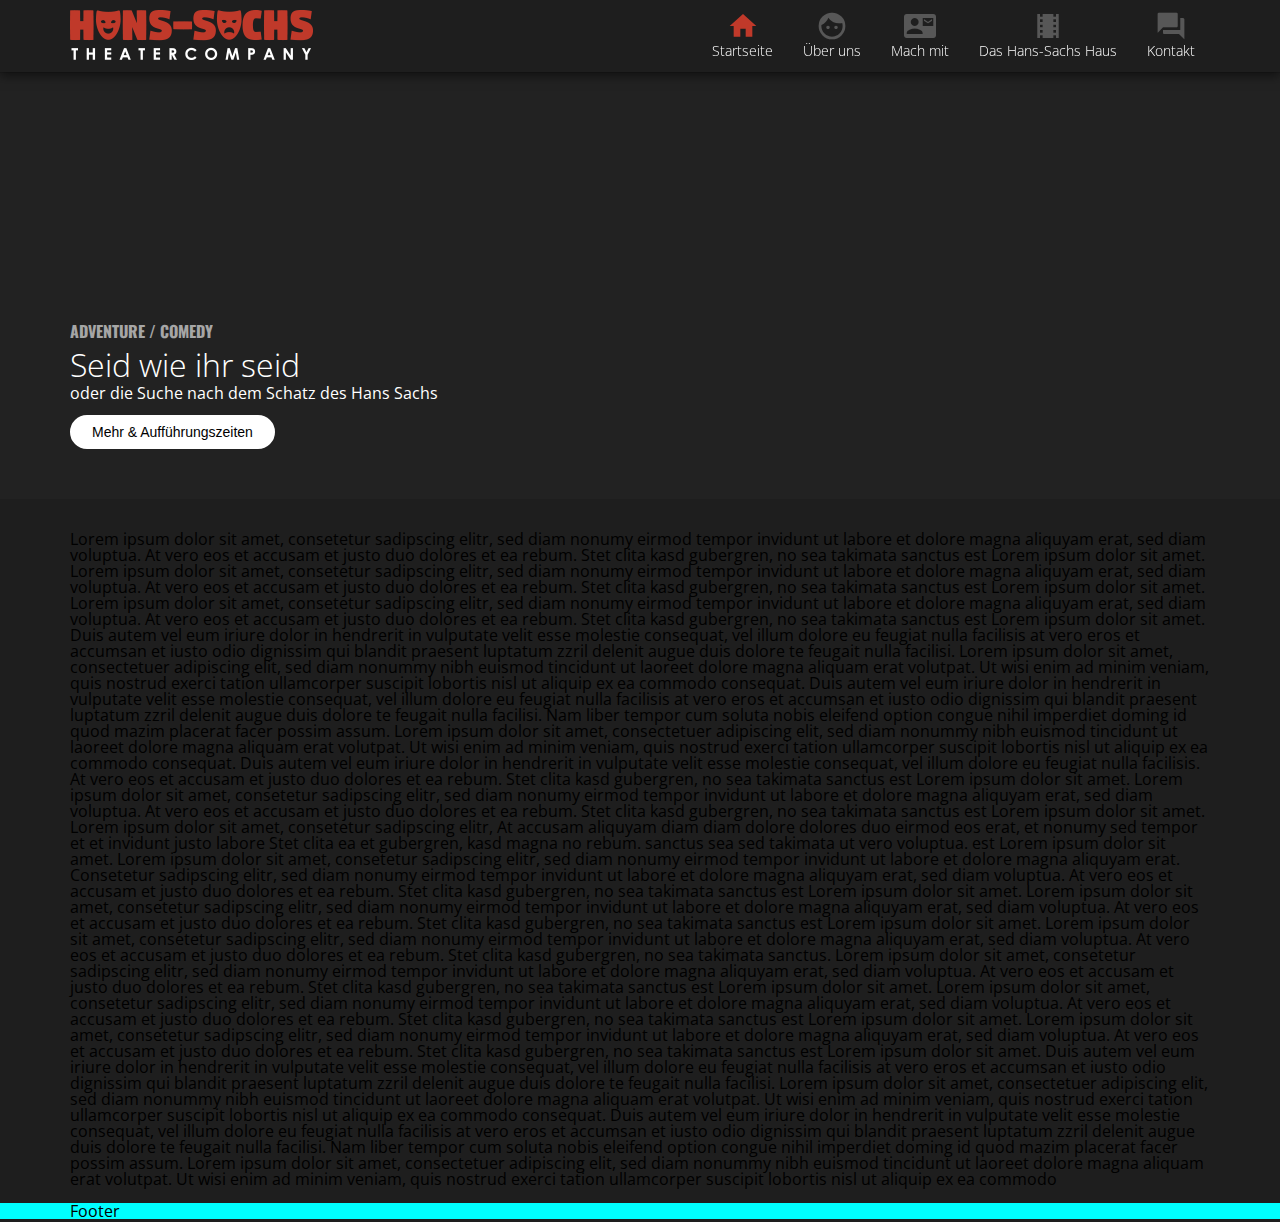
<file: _CODE/index.htm>
<!DOCTYPE html>
  <html>
    <head>
      <!-- Meta Tags -->
      <meta charset="utf-8" />
      <title>Die Hans-Sachs Theatercompany</title>
      <meta name="viewport" content="width=device-width, initial-scale=1.0, maximum-scale=1.0, user-scalable=no">
      
      <!-- Styles -->
      <link rel="stylesheet" href="assets/css/reset.css" />
      <link href="https://fonts.googleapis.com/icon?family=Material+Icons" rel="stylesheet">
      <link rel="stylesheet" href="assets/css/grid.css" />
      <link rel="stylesheet" href="assets/css/style.css" />
      <link rel="stylesheet" href="assets/css/mobile.css" />
      
      <!-- Scripts -->
      <script src="https://ajax.googleapis.com/ajax/libs/jquery/3.2.1/jquery.min.js"></script>
      <script src="assets/js/headerFix.js"></script>
    </head>
    <body>
      <div class="header-fix"></div>
      <header>
        <div class="wrapper">
          <div class="logo">
            <img src="assets/img/logo.png" alt="Hans-Sachs Theatercompany Logo" />
          </div>
          <nav is-mobile="false">
            <a href="">
              <div class="item active">
                <div class="icon"><i class="material-icons">home</i></div>
                <div class="text">Startseite</div>
              </div>
            </a>
            <a href="">
              <div class="item">
                <div class="icon"><i class="material-icons">face</i></div>
                <div class="text">Über uns</div>
              </div>
            </a>
            <a href="">
              <div class="item">
                <div class="icon"><i class="material-icons">contact_mail</i></div>
                <div class="text">Mach mit</div>
              </div>
            </a>
            <a href="">
              <div class="item">
                <div class="icon"><i class="material-icons">theaters</i></div>
                <div class="text">Das Hans-Sachs Haus</div>
              </div>
            </a>
            <a href="">
              <div class="item">
                <div class="icon"><i class="material-icons">forum</i></div>
                <div class="text">Kontakt</div>
              </div>
            </a>
          </nav>
          <nav is-mobile="true">
            <div class="item active" id="openMobileMenu">
              <div class="icon"><i class="material-icons">menu</i></div>
              <div class="text">Menü</div>
            </div>
          </nav>
        </div>
      </header>
      <div class="mobile-offcanvas">
        <nav>
          <div class="item" id="closeMobileMenu">
            <div class="icon"><i class="material-icons">close</i></div>
            <div class="text">Schließen</div>
          </div>
          
          <hr />
          
          <a href="">
            <div class="item active">
              <div class="icon"><i class="material-icons">home</i></div>
              <div class="text">Startseite</div>
            </div>
          </a>
          <a href="">
            <div class="item">
              <div class="icon"><i class="material-icons">face</i></div>
              <div class="text">Über uns</div>
            </div>
          </a>
          <a href="">
            <div class="item">
              <div class="icon"><i class="material-icons">contact_mail</i></div>
              <div class="text">Mach mit</div>
            </div>
          </a>
          <a href="">
            <div class="item">
              <div class="icon"><i class="material-icons">theaters</i></div>
              <div class="text">Das Hans-Sachs Haus</div>
            </div>
          </a>
          <a href="">
            <div class="item">
              <div class="icon"><i class="material-icons">forum</i></div>
              <div class="text">Kontakt</div>
            </div>
          </a>
        </nav>
      </div>
      
      <section data-section="jumbotron" style="background-image: url('https://daks2k3a4ib2z.cloudfront.net/58337d1d96c13a1f491f65be/58339103fe84063b78f06377_Panida_from-balcony-AllerGale-1920x1080px-v3.jpg');">
        <div class="wrapper">
          <div class="content">
            <h6>Adventure / Comedy</h6>
            <h1>Seid wie ihr seid</h1>
            <p>oder die Suche nach dem Schatz des Hans Sachs</p>
            <button>Mehr &amp; Aufführungszeiten</button>
          </div>
        </div>
      </section>
      
      <div class="wrapper">
      <br /><br />
        Lorem ipsum dolor sit amet, consetetur sadipscing elitr, sed diam nonumy eirmod tempor invidunt ut labore et dolore magna aliquyam erat, sed diam voluptua. At vero eos et accusam et justo duo dolores et ea rebum. Stet clita kasd gubergren, no sea takimata sanctus est Lorem ipsum dolor sit amet. Lorem ipsum dolor sit amet, consetetur sadipscing elitr, sed diam nonumy eirmod tempor invidunt ut labore et dolore magna aliquyam erat, sed diam voluptua. At vero eos et accusam et justo duo dolores et ea rebum. Stet clita kasd gubergren, no sea takimata sanctus est Lorem ipsum dolor sit amet. Lorem ipsum dolor sit amet, consetetur sadipscing elitr, sed diam nonumy eirmod tempor invidunt ut labore et dolore magna aliquyam erat, sed diam voluptua. At vero eos et accusam et justo duo dolores et ea rebum. Stet clita kasd gubergren, no sea takimata sanctus est Lorem ipsum dolor sit amet.   

Duis autem vel eum iriure dolor in hendrerit in vulputate velit esse molestie consequat, vel illum dolore eu feugiat nulla facilisis at vero eros et accumsan et iusto odio dignissim qui blandit praesent luptatum zzril delenit augue duis dolore te feugait nulla facilisi. Lorem ipsum dolor sit amet, consectetuer adipiscing elit, sed diam nonummy nibh euismod tincidunt ut laoreet dolore magna aliquam erat volutpat.   

Ut wisi enim ad minim veniam, quis nostrud exerci tation ullamcorper suscipit lobortis nisl ut aliquip ex ea commodo consequat. Duis autem vel eum iriure dolor in hendrerit in vulputate velit esse molestie consequat, vel illum dolore eu feugiat nulla facilisis at vero eros et accumsan et iusto odio dignissim qui blandit praesent luptatum zzril delenit augue duis dolore te feugait nulla facilisi.   

Nam liber tempor cum soluta nobis eleifend option congue nihil imperdiet doming id quod mazim placerat facer possim assum. Lorem ipsum dolor sit amet, consectetuer adipiscing elit, sed diam nonummy nibh euismod tincidunt ut laoreet dolore magna aliquam erat volutpat. Ut wisi enim ad minim veniam, quis nostrud exerci tation ullamcorper suscipit lobortis nisl ut aliquip ex ea commodo consequat.   

Duis autem vel eum iriure dolor in hendrerit in vulputate velit esse molestie consequat, vel illum dolore eu feugiat nulla facilisis.   

At vero eos et accusam et justo duo dolores et ea rebum. Stet clita kasd gubergren, no sea takimata sanctus est Lorem ipsum dolor sit amet. Lorem ipsum dolor sit amet, consetetur sadipscing elitr, sed diam nonumy eirmod tempor invidunt ut labore et dolore magna aliquyam erat, sed diam voluptua. At vero eos et accusam et justo duo dolores et ea rebum. Stet clita kasd gubergren, no sea takimata sanctus est Lorem ipsum dolor sit amet. Lorem ipsum dolor sit amet, consetetur sadipscing elitr, At accusam aliquyam diam diam dolore dolores duo eirmod eos erat, et nonumy sed tempor et et invidunt justo labore Stet clita ea et gubergren, kasd magna no rebum. sanctus sea sed takimata ut vero voluptua. est Lorem ipsum dolor sit amet. Lorem ipsum dolor sit amet, consetetur sadipscing elitr, sed diam nonumy eirmod tempor invidunt ut labore et dolore magna aliquyam erat.   

Consetetur sadipscing elitr, sed diam nonumy eirmod tempor invidunt ut labore et dolore magna aliquyam erat, sed diam voluptua. At vero eos et accusam et justo duo dolores et ea rebum. Stet clita kasd gubergren, no sea takimata sanctus est Lorem ipsum dolor sit amet. Lorem ipsum dolor sit amet, consetetur sadipscing elitr, sed diam nonumy eirmod tempor invidunt ut labore et dolore magna aliquyam erat, sed diam voluptua. At vero eos et accusam et justo duo dolores et ea rebum. Stet clita kasd gubergren, no sea takimata sanctus est Lorem ipsum dolor sit amet. Lorem ipsum dolor sit amet, consetetur sadipscing elitr, sed diam nonumy eirmod tempor invidunt ut labore et dolore magna aliquyam erat, sed diam voluptua. At vero eos et accusam et justo duo dolores et ea rebum. Stet clita kasd gubergren, no sea takimata sanctus.   

Lorem ipsum dolor sit amet, consetetur sadipscing elitr, sed diam nonumy eirmod tempor invidunt ut labore et dolore magna aliquyam erat, sed diam voluptua. At vero eos et accusam et justo duo dolores et ea rebum. Stet clita kasd gubergren, no sea takimata sanctus est Lorem ipsum dolor sit amet. Lorem ipsum dolor sit amet, consetetur sadipscing elitr, sed diam nonumy eirmod tempor invidunt ut labore et dolore magna aliquyam erat, sed diam voluptua. At vero eos et accusam et justo duo dolores et ea rebum. Stet clita kasd gubergren, no sea takimata sanctus est Lorem ipsum dolor sit amet. Lorem ipsum dolor sit amet, consetetur sadipscing elitr, sed diam nonumy eirmod tempor invidunt ut labore et dolore magna aliquyam erat, sed diam voluptua. At vero eos et accusam et justo duo dolores et ea rebum. Stet clita kasd gubergren, no sea takimata sanctus est Lorem ipsum dolor sit amet.   

Duis autem vel eum iriure dolor in hendrerit in vulputate velit esse molestie consequat, vel illum dolore eu feugiat nulla facilisis at vero eros et accumsan et iusto odio dignissim qui blandit praesent luptatum zzril delenit augue duis dolore te feugait nulla facilisi. Lorem ipsum dolor sit amet, consectetuer adipiscing elit, sed diam nonummy nibh euismod tincidunt ut laoreet dolore magna aliquam erat volutpat.   

Ut wisi enim ad minim veniam, quis nostrud exerci tation ullamcorper suscipit lobortis nisl ut aliquip ex ea commodo consequat. Duis autem vel eum iriure dolor in hendrerit in vulputate velit esse molestie consequat, vel illum dolore eu feugiat nulla facilisis at vero eros et accumsan et iusto odio dignissim qui blandit praesent luptatum zzril delenit augue duis dolore te feugait nulla facilisi.   

Nam liber tempor cum soluta nobis eleifend option congue nihil imperdiet doming id quod mazim placerat facer possim assum. Lorem ipsum dolor sit amet, consectetuer adipiscing elit, sed diam nonummy nibh euismod tincidunt ut laoreet dolore magna aliquam erat volutpat. Ut wisi enim ad minim veniam, quis nostrud exerci tation ullamcorper suscipit lobortis nisl ut aliquip ex ea commodo
        <br /><br />
      </div>
      
      <footer>
        <div class="wrapper">
          Footer
        </div>
      </footer>
    </body>
  </html>
</file>
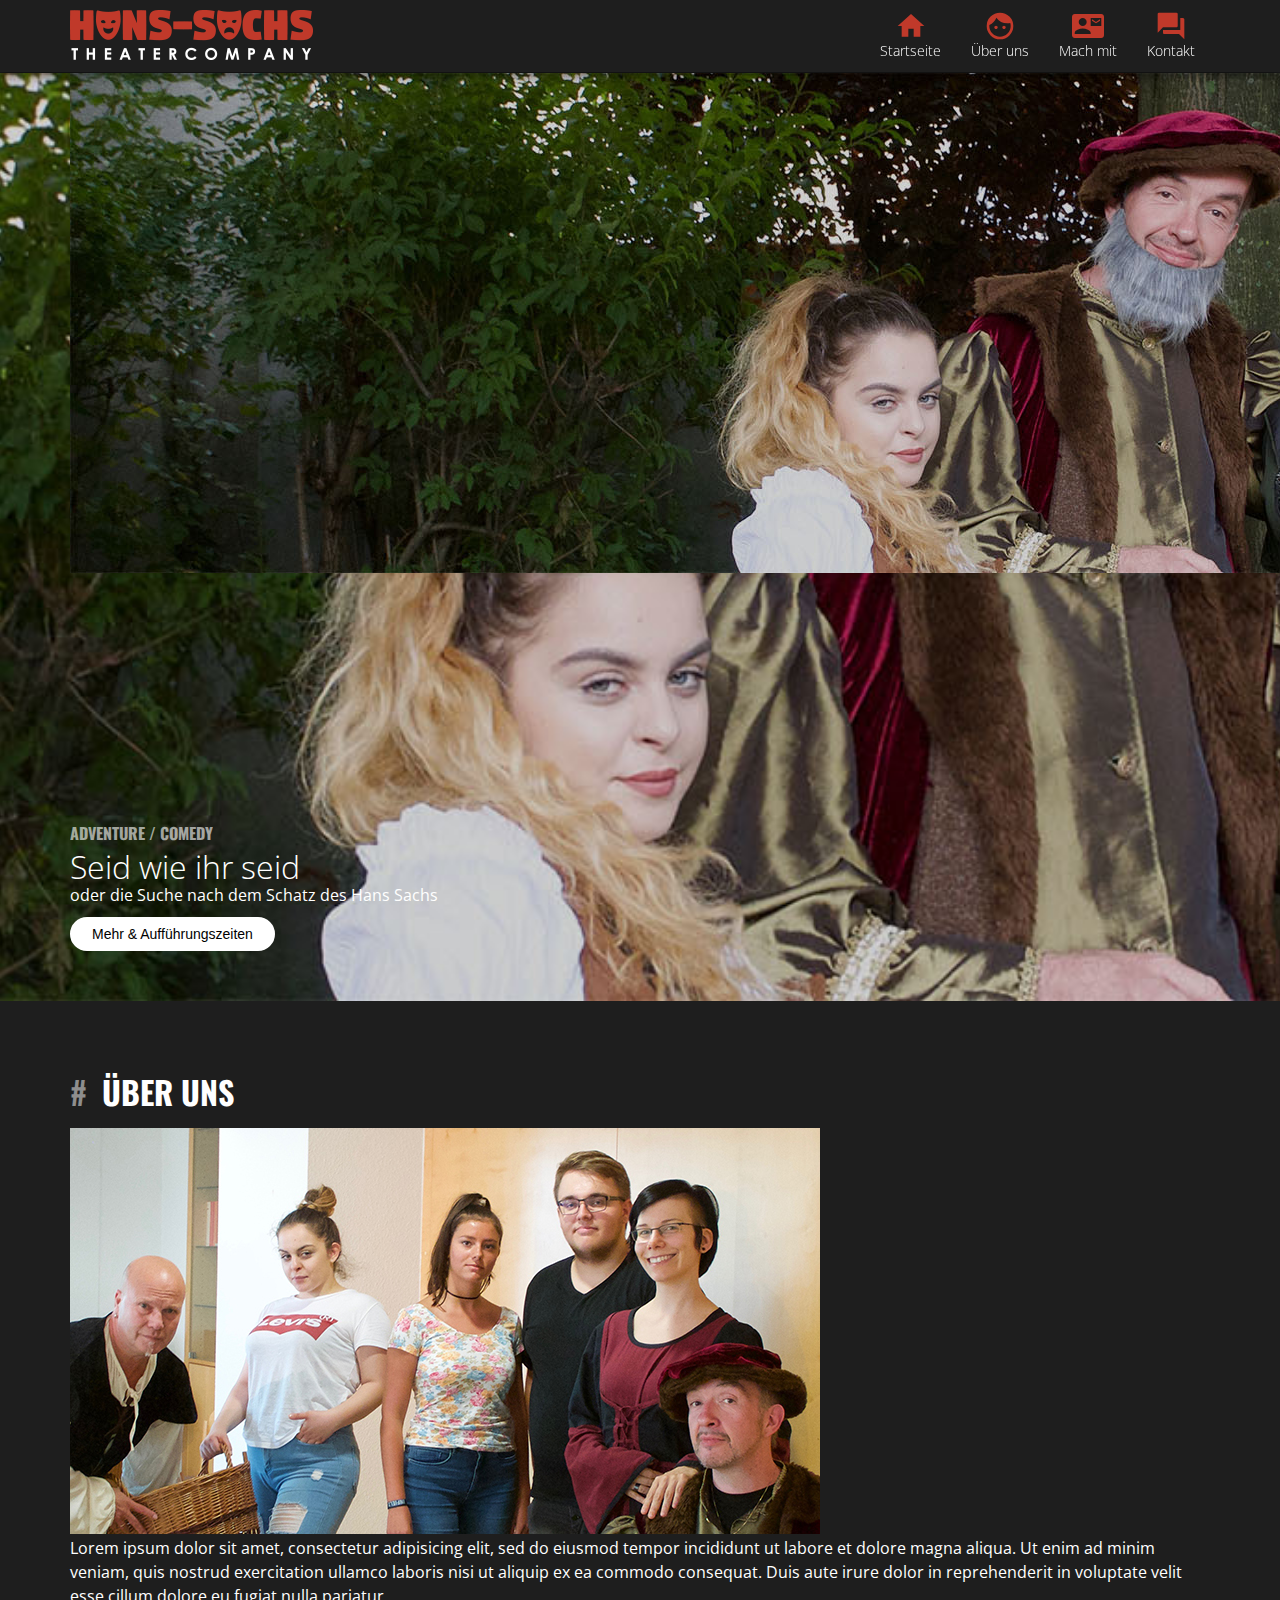
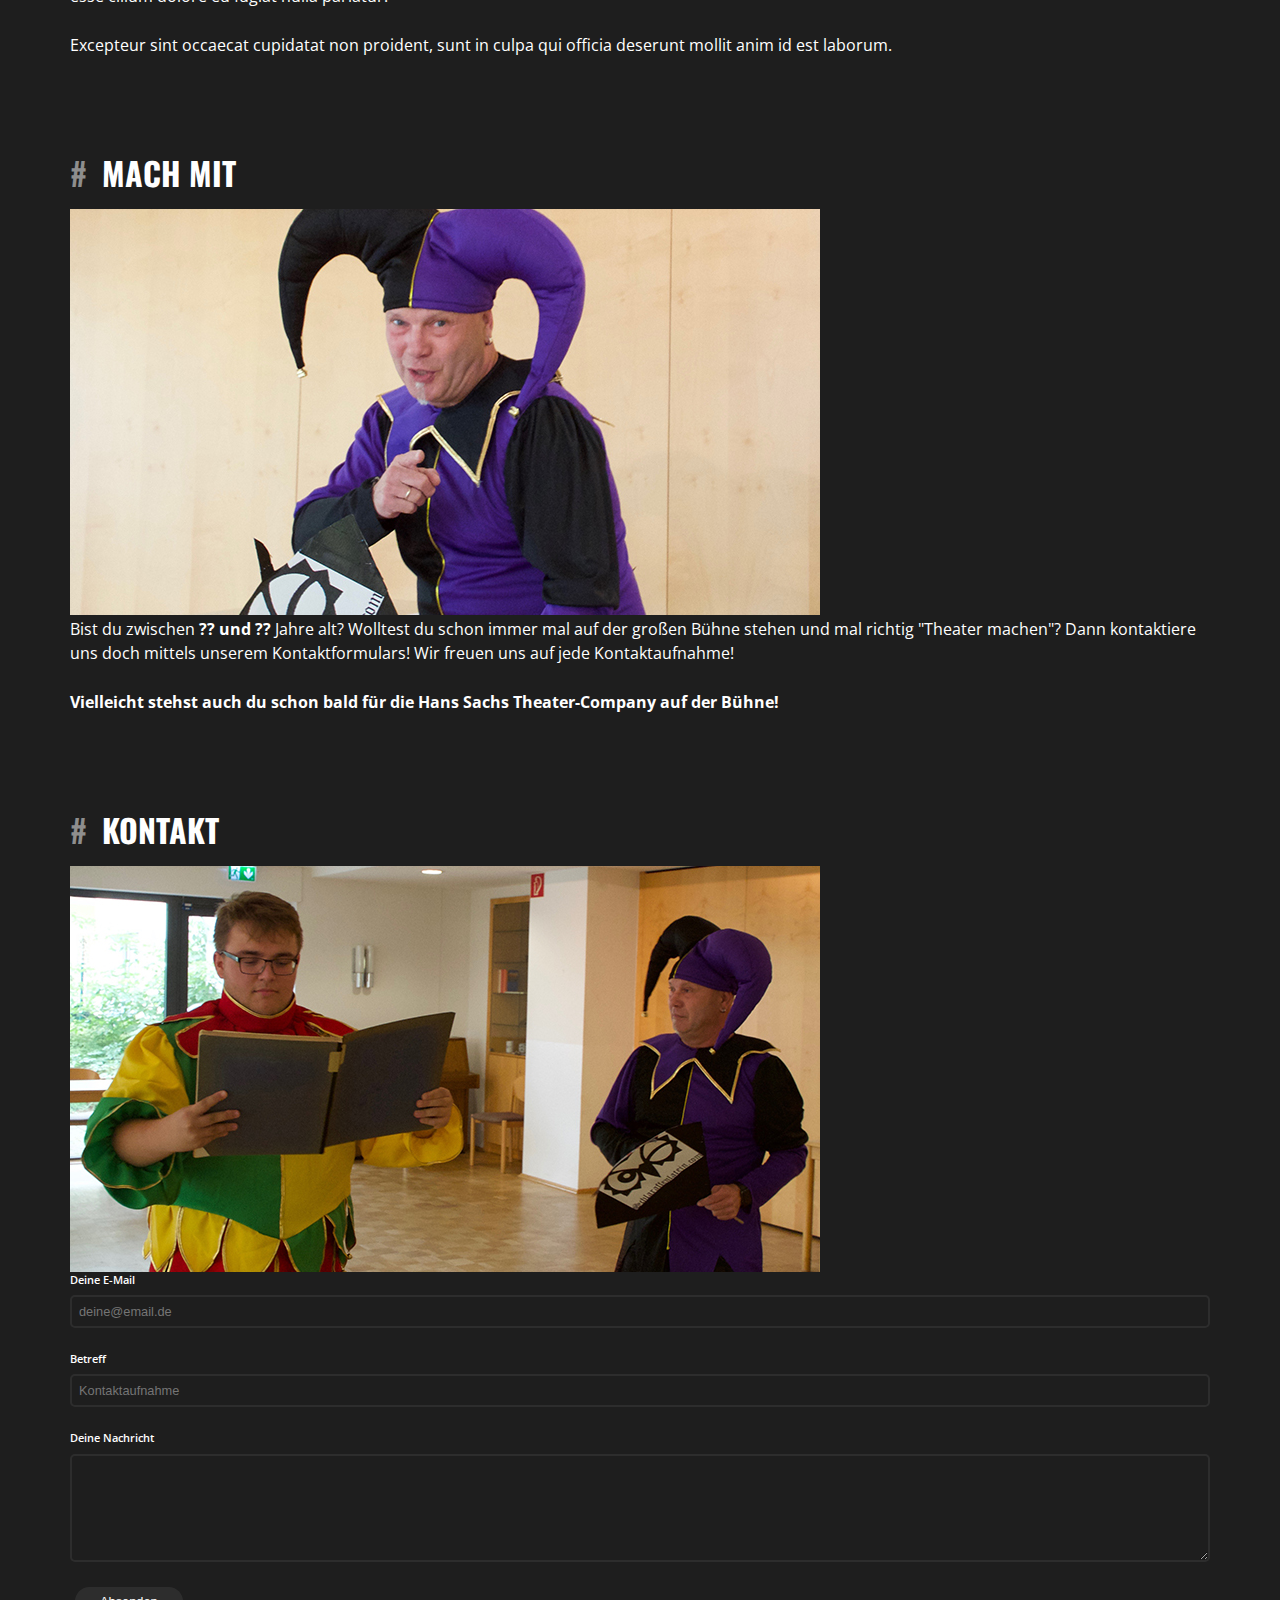
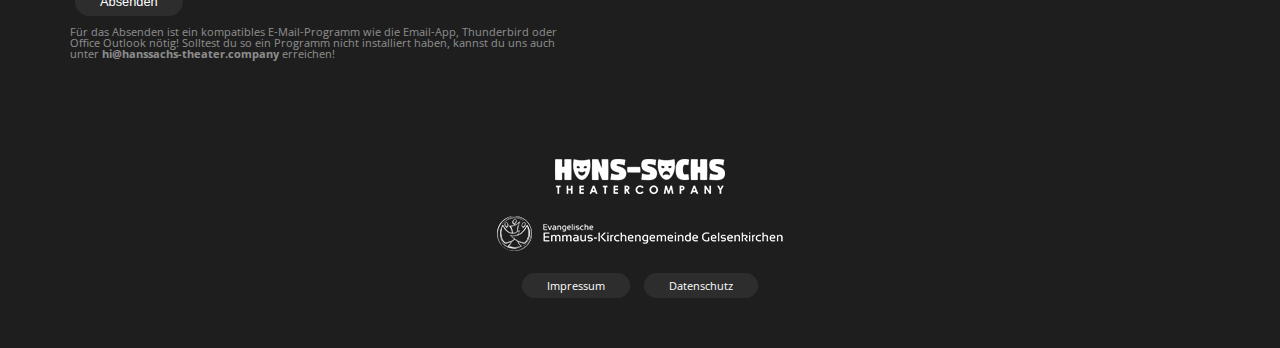
<file: docs/index.htm>
<!DOCTYPE html>
  <html>
    <head>
      <!-- Meta Tags -->
      <meta charset="utf-8" />
      <title>Die Hans-Sachs Theatercompany</title>
      <meta name="description" content="Die Hans-Sachs Theatercompany ist eine Vereinigung von jungen und talentierten Menschen, welche Theaterstücke performen" />
      <meta name="viewport" content="width=device-width, initial-scale=1.0, maximum-scale=1.0, user-scalable=no">
      <link rel="icon" href="assets/img/favicon.png" />
      <link rel="manifest" href="/manifest.json" />

      <!-- Mobile Meta Tags -->
      <meta name="mobile-web-app-capable" content="yes">
      <meta name="apple-mobile-web-app-capable" content="yes">
      <meta name="application-name" content="Hans-Sachs Theatercompany">
      <meta name="apple-mobile-web-app-title" content="Hans-Sachs Theatercompany">
      <meta name="theme-color" content="#c0392a">
      <meta name="msapplication-navbutton-color" content="#c0392a">
      <meta name="apple-mobile-web-app-status-bar-style" content="black-translucent">
      <meta name="msapplication-starturl" content="/">

      <link rel="icon" type="image/png" sizes="192x192" href="assets/img/icon_192.png">
      <link rel="apple-touch-icon" type="image/png" sizes="192x192" href="assets/img/icon_192.png">
      <link rel="icon" type="image/png" sizes="144x144" href="assets/img/icon_144.png">
      <link rel="apple-touch-icon" type="image/png" sizes="144x144" href="assets/img/icon_144.png">
      <link rel="icon" type="image/png" sizes="96x96" href="assets/img/icon_96.png">
      <link rel="apple-touch-icon" type="image/png" sizes="96x96" href="assets/img/icon_96.png">
      <link rel="icon" type="image/png" sizes="72x72" href="assets/img/icon_72.png">
      <link rel="apple-touch-icon" type="image/png" sizes="72x72" href="assets/img/icon_72.png">
      <link rel="icon" type="image/png" sizes="48x48" href="assets/img/icon_48.png">
      <link rel="apple-touch-icon" type="image/png" sizes="48x48" href="assets/img/icon_48.png">

      <!-- Styles -->
      <link rel="stylesheet" href="assets/css/reset.css" />
      <link href="https://fonts.googleapis.com/icon?family=Material+Icons" rel="stylesheet">
      <link rel="stylesheet" href="assets/css/grid.css" />
      <link rel="stylesheet" href="assets/css/style.css" />
      <link rel="stylesheet" href="assets/css/mobile.css" />

      <!-- Scripts -->
      <script src="https://ajax.googleapis.com/ajax/libs/jquery/3.2.1/jquery.min.js"></script>
      <script src="assets/js/headerFix.js"></script>
    </head>
    <body>
      <div class="header-fix"></div>
      <header>
        <div class="wrapper">
          <div class="logo">
            <a href="index.htm"><img src="assets/img/logo.png" alt="Hans-Sachs Theatercompany Logo" /></a>
          </div>
          <nav is-mobile="false">
            <a href="#">
              <div class="item active">
                <div class="icon"><i class="material-icons">home</i></div>
                <div class="text">Startseite</div>
              </div>
            </a>
            <a href="#about">
              <div class="item">
                <div class="icon"><i class="material-icons">face</i></div>
                <div class="text">Über uns</div>
              </div>
            </a>
            <a href="#participate">
              <div class="item">
                <div class="icon"><i class="material-icons">contact_mail</i></div>
                <div class="text">Mach mit</div>
              </div>
            </a>
            <a href="#contact">
              <div class="item">
                <div class="icon"><i class="material-icons">forum</i></div>
                <div class="text">Kontakt</div>
              </div>
            </a>
          </nav>
          <nav is-mobile="true">
            <div class="item active" id="openMobileMenu">
              <div class="icon"><i class="material-icons">menu</i></div>
              <div class="text">Menü</div>
            </div>
          </nav>
        </div>
      </header>
      <div class="mobile-offcanvas">
        <nav>
          <div class="item" id="closeMobileMenu">
            <div class="icon close"><i class="material-icons">close</i></div>
            <div class="text">Schließen</div>
          </div>

          <hr />

          <a href="#">
            <div class="item">
              <div class="icon"><i class="material-icons">home</i></div>
              <div class="text">Startseite</div>
            </div>
          </a>
          <a href="#about">
            <div class="item">
              <div class="icon"><i class="material-icons">face</i></div>
              <div class="text">Über uns</div>
            </div>
          </a>
          <a href="#participate">
            <div class="item">
              <div class="icon"><i class="material-icons">contact_mail</i></div>
              <div class="text">Mach mit</div>
            </div>
          </a>
          <a href="#contact">
            <div class="item">
              <div class="icon"><i class="material-icons">forum</i></div>
              <div class="text">Kontakt</div>
            </div>
          </a>
        </nav>
      </div>

      <section data-section="jumbotron" style="background-image: url('assets/img/header_swis.jpg');">
        <div class="wrapper">
          <img src="assets/img/header_swis.jpg" class="image" data-mobile="true" />
          <div class="content grid-col-12">
            <h6>Adventure / Comedy</h6>
            <h1>Seid wie ihr seid</h1>
            <p>oder die Suche nach dem Schatz des Hans Sachs</p>
            <a href="detail_swis.htm"><button>Mehr &amp; Aufführungszeiten</button></a>
          </div>
        </div>
      </section>

      <section data-section="content-box">
        <div class="wrapper">
          <div class="grid-col-12">
            <h1 id="about">Über uns</h1>
          </div>
        </div>
        <div class="wrapper">
          <div class="grid-col-4">
            <img src="assets/img/indexAbout.jpg" class="fullwidth" alt="Über uns" />
          </div>
          <div class="grid-col-8">
            <p>Lorem ipsum dolor sit amet, consectetur adipisicing elit, sed do eiusmod tempor incididunt ut labore et dolore magna aliqua. Ut enim ad minim veniam, quis nostrud exercitation ullamco laboris nisi ut aliquip ex ea commodo consequat. Duis aute irure dolor in reprehenderit in voluptate velit esse cillum dolore eu fugiat nulla pariatur.</p>
            <p>Excepteur sint occaecat cupidatat non proident, sunt in culpa qui officia deserunt mollit anim id est laborum.</p>
          </div>
        </div>
      </section>

      <section data-section="content-box">
        <div class="wrapper">
          <div class="grid-col-12">
            <h1 id="participate">Mach mit</h1>
          </div>
        </div>
        <div class="wrapper">
          <div class="grid-col-4">
            <img src="assets/img/indexParticipate.jpg" class="fullwidth" alt="Mach mit" />
          </div>
          <div class="grid-col-8">
            <p>Bist du zwischen <strong>?? und ??</strong> Jahre alt? Wolltest du schon immer mal auf der großen Bühne stehen und mal richtig "Theater machen"? Dann kontaktiere uns doch mittels unserem Kontaktformulars! Wir freuen uns auf jede Kontaktaufnahme!</p>
            <p><strong>Vielleicht stehst auch du schon bald für die Hans Sachs Theater-Company auf der Bühne!</strong></p>
          </div>
        </div>
      </section>

      <section data-section="content-box">
        <div class="wrapper">
          <div class="grid-col-12">
            <h1 id="contact">Kontakt</h1>
          </div>
        </div>
        <div class="wrapper">
          <div class="grid-col-4">
            <img src="assets/img/indexContact.jpg" class="fullwidth" alt="Kontakt" />
          </div>
          <div class="grid-col-8">
            <form method="get" action="mailto:hi@hanssachs-theater.company">
              <div class="form-item">
                <label>Deine E-Mail</label>
                <input type="email" name="from" placeholder="deine@email.de" />
              </div>
              <div class="form-item">
                <label>Betreff</label>
                <input type="text" name="subject" placeholder="Kontaktaufnahme" />
              </div>
              <div class="form-item">
                <label>Deine Nachricht</label>
                <textarea name="body" rows="6"></textarea>
              </div>
              <div class="form-item">
                <input type="submit" value="Absenden" />
                <div class="help-text">Für das Absenden ist ein kompatibles E-Mail-Programm wie die Email-App, Thunderbird oder Office Outlook nötig! Solltest du so ein Programm nicht installiert haben, kannst du uns auch unter <strong>hi@hanssachs-theater.company</strong> erreichen!</div>
              </div>
            </form>
          </div>
        </div>
      </section>

      <footer>
        <div class="wrapper">
          <div class="footer-content grid-col-12">
            <img src="assets/img/logo_w.png" class="logo" alt="Hans-Sachs Theatercompany" /><br />
            <img src="assets/img/logo_emmaus_w.png" class="logo" alt="Hans-Sachs Theatercompany" /><br />
            <a href="legal.htm">Impressum</a> <a href="security.htm">Datenschutz</a>
          </div>
        </div>
      </footer>
    </body>
  </html>
</file>
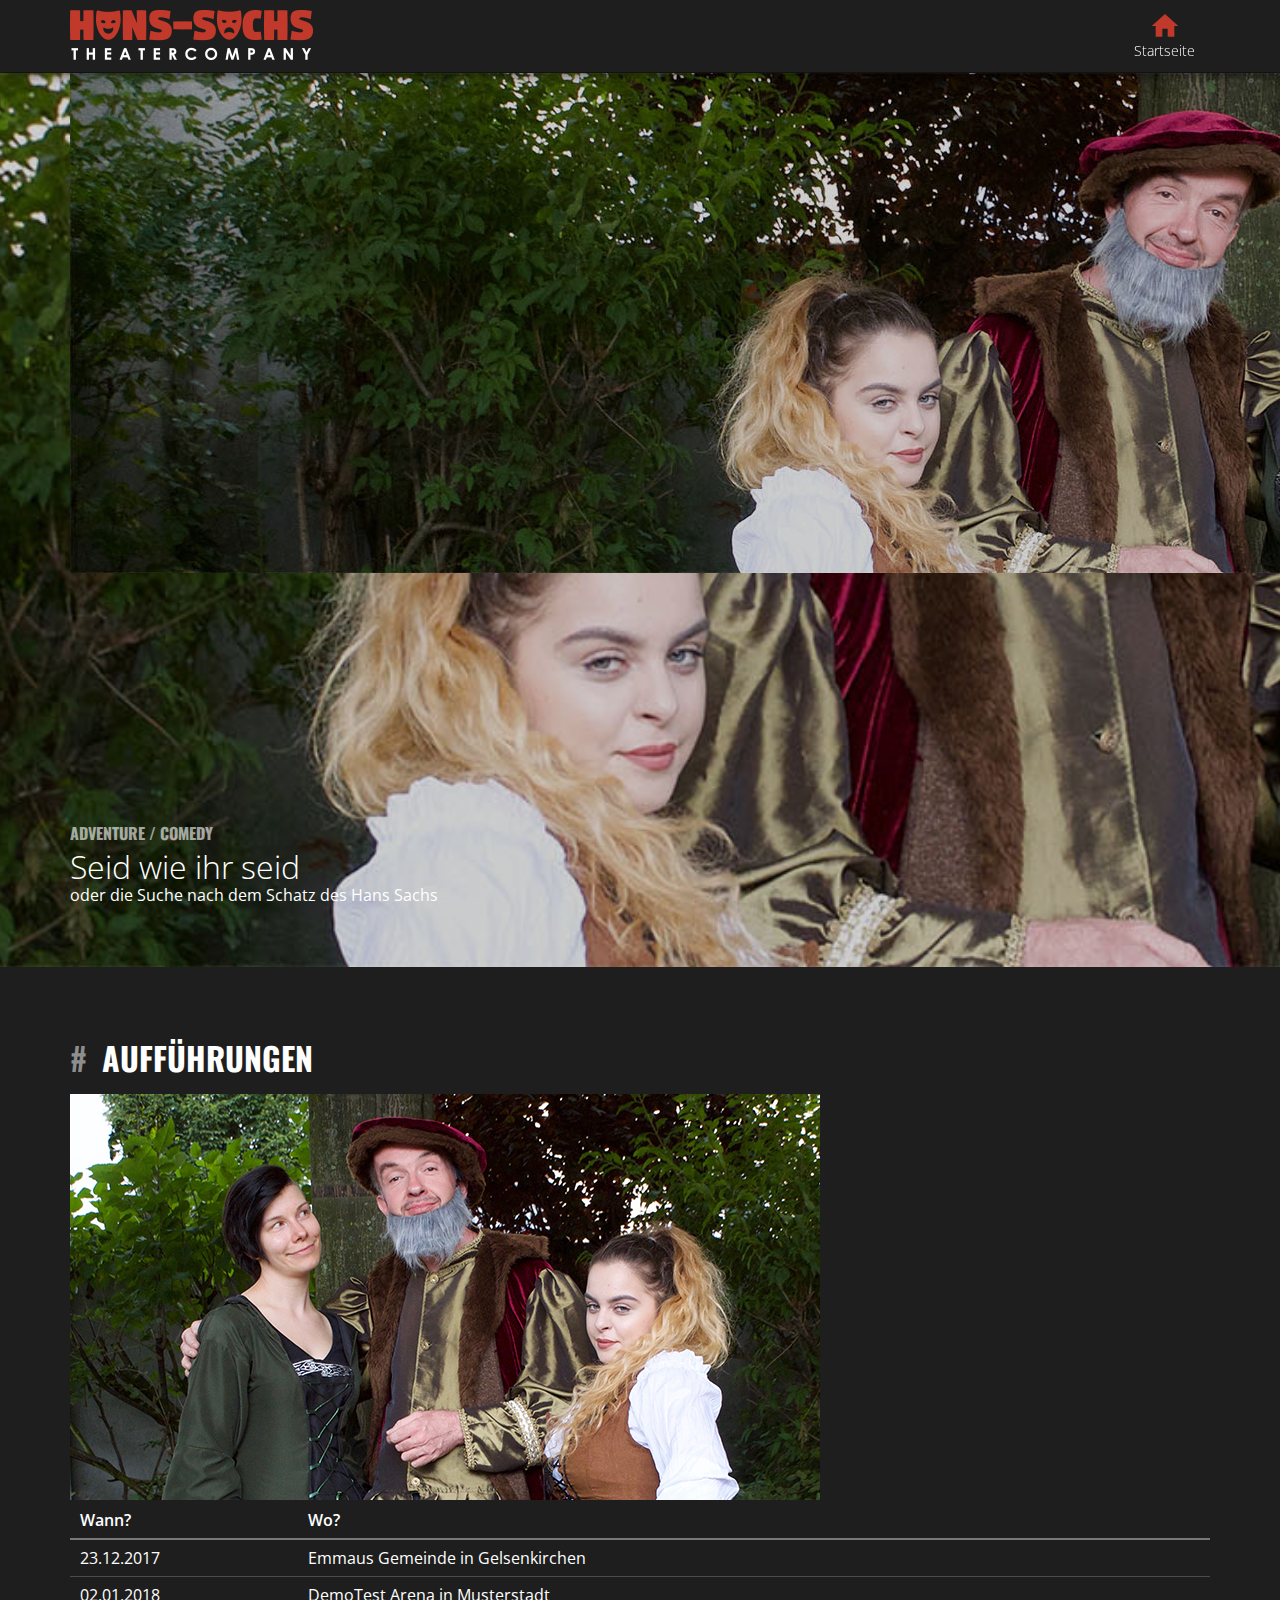
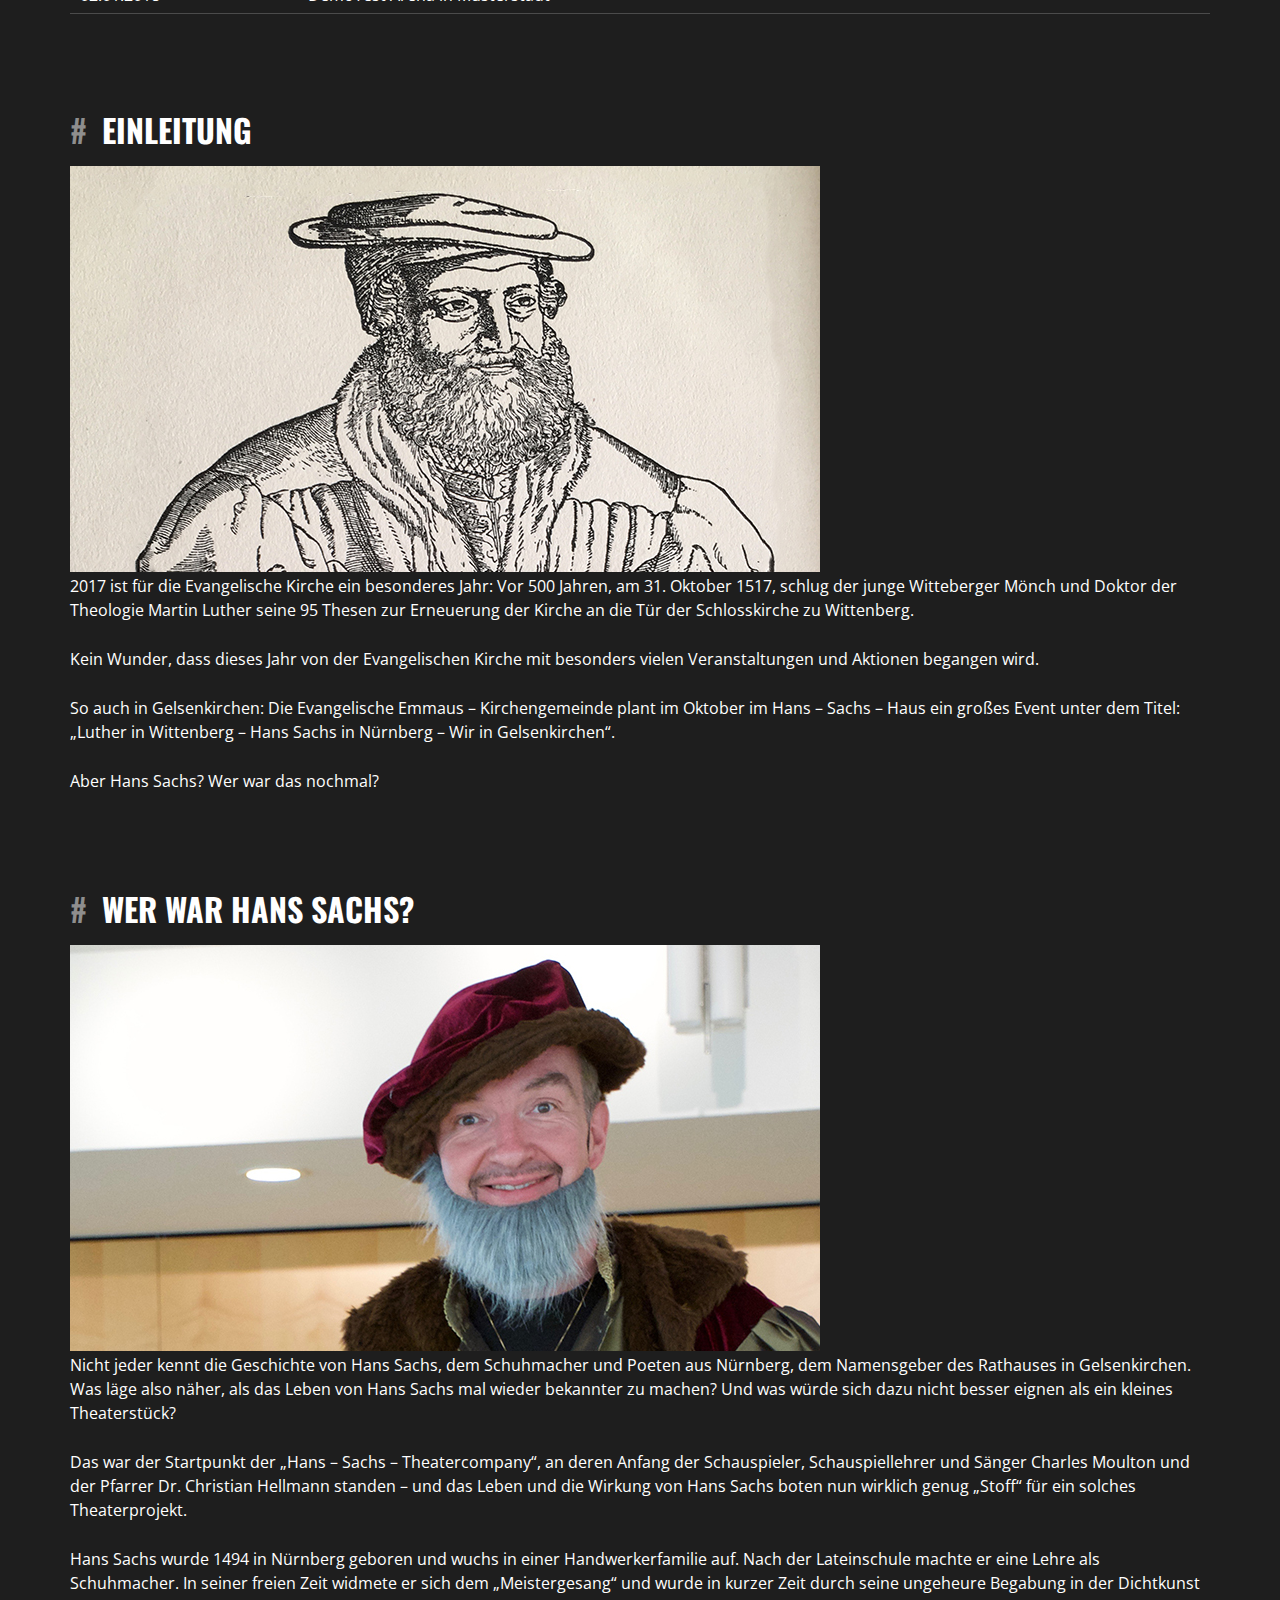
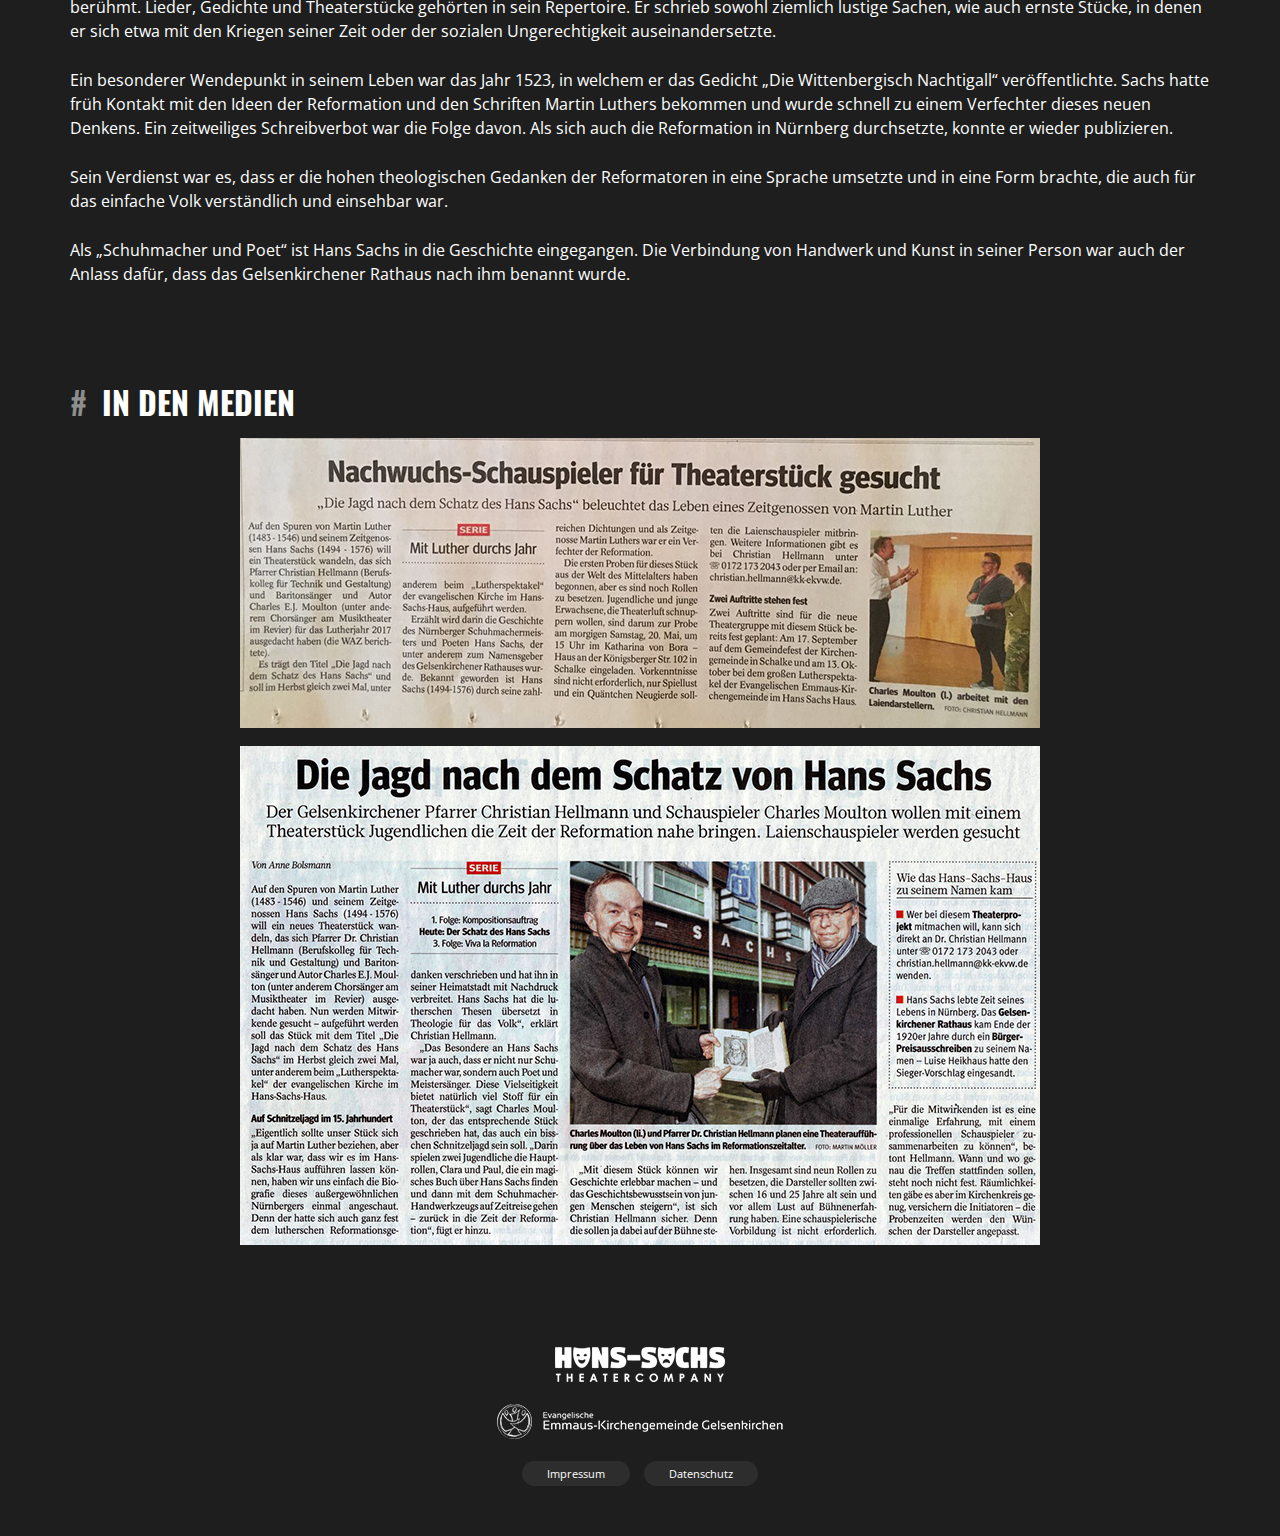
<file: docs/detail_swis.htm>
<!DOCTYPE html>
  <html>
    <head>
      <!-- Meta Tags -->
      <meta charset="utf-8" />
      <title>Die Hans-Sachs Theatercompany</title>
      <meta name="description" content="Die Hans-Sachs Theatercompany ist eine Vereinigung von jungen und talentierten Menschen, welche Theaterstücke performen" />
      <meta name="viewport" content="width=device-width, initial-scale=1.0, maximum-scale=1.0, user-scalable=no">
      <link rel="icon" href="assets/img/favicon.png" />
      <link rel="manifest" href="/manifest.json" />

      <!-- Mobile Meta Tags -->
      <meta name="mobile-web-app-capable" content="yes">
      <meta name="apple-mobile-web-app-capable" content="yes">
      <meta name="application-name" content="Hans-Sachs Theatercompany">
      <meta name="apple-mobile-web-app-title" content="Hans-Sachs Theatercompany">
      <meta name="theme-color" content="#c0392a">
      <meta name="msapplication-navbutton-color" content="#c0392a">
      <meta name="apple-mobile-web-app-status-bar-style" content="black-translucent">
      <meta name="msapplication-starturl" content="/">

      <link rel="icon" type="image/png" sizes="192x192" href="assets/img/icon_192.png">
      <link rel="apple-touch-icon" type="image/png" sizes="192x192" href="assets/img/icon_192.png">
      <link rel="icon" type="image/png" sizes="144x144" href="assets/img/icon_144.png">
      <link rel="apple-touch-icon" type="image/png" sizes="144x144" href="assets/img/icon_144.png">
      <link rel="icon" type="image/png" sizes="96x96" href="assets/img/icon_96.png">
      <link rel="apple-touch-icon" type="image/png" sizes="96x96" href="assets/img/icon_96.png">
      <link rel="icon" type="image/png" sizes="72x72" href="assets/img/icon_72.png">
      <link rel="apple-touch-icon" type="image/png" sizes="72x72" href="assets/img/icon_72.png">
      <link rel="icon" type="image/png" sizes="48x48" href="assets/img/icon_48.png">
      <link rel="apple-touch-icon" type="image/png" sizes="48x48" href="assets/img/icon_48.png">

      <!-- Styles -->
      <link rel="stylesheet" href="assets/css/reset.css" />
      <link href="https://fonts.googleapis.com/icon?family=Material+Icons" rel="stylesheet">
      <link rel="stylesheet" href="assets/css/grid.css" />
      <link rel="stylesheet" href="assets/css/style.css" />
      <link rel="stylesheet" href="assets/css/mobile.css" />

      <!-- Scripts -->
      <script src="https://ajax.googleapis.com/ajax/libs/jquery/3.2.1/jquery.min.js"></script>
      <script src="assets/js/headerFix.js"></script>
    </head>
    <body>
      <div class="header-fix"></div>
      <header>
        <div class="wrapper">
          <div class="logo">
            <a href="index.htm"><img src="assets/img/logo.png" alt="Hans-Sachs Theatercompany Logo" /></a>
          </div>
          <nav is-mobile="false">
            <a href="index.htm#">
              <div class="item">
                <div class="icon"><i class="material-icons">home</i></div>
                <div class="text">Startseite</div>
              </div>
            </a>
          </nav>
          <nav is-mobile="true">
            <a href="index.htm#">
              <div class="item">
                <div class="icon"><i class="material-icons">home</i></div>
                <div class="text">Startseite</div>
              </div>
            </a>
          </nav>
        </div>
      </header>

      <section data-section="jumbotron" style="background-image: url('assets/img/header_swis.jpg');">
        <div class="wrapper">
          <img src="assets/img/header_swis.jpg" class="image" data-mobile="true" />
          <div class="content grid-col-12">
            <h6>Adventure / Comedy</h6>
            <h1>Seid wie ihr seid</h1>
            <p>oder die Suche nach dem Schatz des Hans Sachs</p>
          </div>
        </div>
      </section>

      <section data-section="content-box">
        <div class="wrapper">
          <div class="grid-col-12">
            <h1>Aufführungen</h1>
          </div>
        </div>
        <div class="wrapper">
          <div class="grid-col-4">
            <img src="assets/img/detail_swis1.jpg" class="fullwidth" alt="Über uns" />
          </div>
          <div class="grid-col-8">
            <div class="table">
              <div class="row thead">
                <div class="item">Wann?</div>
                <div class="item">Wo?</div>
              </div>
              <div class="row">
                <div class="item">23.12.2017</div>
                <div class="item">Emmaus Gemeinde in Gelsenkirchen</div>
              </div>
              <div class="row">
                <div class="item">02.01.2018</div>
                <div class="item">DemoTest Arena in Musterstadt</div>
              </div>
            </div>
          </div>
        </div>
      </section>

      <section data-section="content-box">
        <div class="wrapper">
          <div class="grid-col-12">
            <h1>Einleitung</h1>
          </div>
        </div>
        <div class="wrapper">
          <div class="grid-col-4">
            <img src="assets/img/detail_swis3.jpg" class="fullwidth" alt="Über uns" />
          </div>
          <div class="grid-col-8">
            <p>2017 ist für die Evangelische Kirche ein besonderes Jahr: Vor 500 Jahren, am 31. Oktober 1517, schlug der junge Witteberger Mönch und Doktor der Theologie Martin Luther seine 95 Thesen zur Erneuerung der Kirche an die Tür der Schlosskirche zu Wittenberg.</p>
            <p>Kein Wunder, dass dieses Jahr von der Evangelischen Kirche mit besonders vielen Veranstaltungen und Aktionen begangen wird.</p>
            <p>So auch in Gelsenkirchen: Die Evangelische Emmaus – Kirchengemeinde plant im Oktober im Hans – Sachs – Haus ein großes Event unter dem Titel: „Luther in Wittenberg – Hans Sachs in Nürnberg – Wir in Gelsenkirchen“.</p>
            <p>Aber Hans Sachs? Wer war das nochmal?</p>
          </div>
        </div>
      </section>

      <section data-section="content-box">
        <div class="wrapper">
          <div class="grid-col-12">
            <h1>Wer war Hans Sachs?</h1>
          </div>
        </div>
        <div class="wrapper">
          <div class="grid-col-4">
            <img src="assets/img/detail_swis2.jpg" class="fullwidth" alt="Über uns" />
          </div>
          <div class="grid-col-8">
            <p>Nicht jeder kennt die Geschichte von Hans Sachs, dem Schuhmacher und Poeten aus Nürnberg, dem Namensgeber des Rathauses in Gelsenkirchen. Was läge also näher, als das Leben von Hans Sachs mal wieder bekannter zu machen? Und was würde sich dazu nicht besser eignen als ein kleines Theaterstück?</p>
            <p>Das war der Startpunkt der „Hans – Sachs – Theatercompany“, an deren Anfang der Schauspieler, Schauspiellehrer und Sänger Charles Moulton und der Pfarrer Dr. Christian Hellmann standen – und das Leben und die Wirkung von Hans Sachs boten nun wirklich genug „Stoff“ für ein solches Theaterprojekt.</p>
            <p>Hans Sachs wurde 1494 in Nürnberg geboren und wuchs in einer Handwerkerfamilie auf. Nach der Lateinschule machte er eine Lehre als Schuhmacher. In seiner freien Zeit widmete er sich dem „Meistergesang“ und wurde in kurzer Zeit durch seine ungeheure Begabung in der Dichtkunst berühmt. Lieder, Gedichte und Theaterstücke gehörten in sein Repertoire. Er schrieb sowohl ziemlich lustige Sachen, wie auch ernste Stücke, in denen er sich etwa mit den Kriegen seiner Zeit oder der sozialen Ungerechtigkeit auseinandersetzte.</p>
            <p>Ein besonderer Wendepunkt in seinem Leben war das Jahr 1523, in welchem er das Gedicht „Die Wittenbergisch Nachtigall“ veröffentlichte. Sachs hatte früh Kontakt mit den Ideen der Reformation und den Schriften Martin Luthers bekommen und wurde schnell zu einem Verfechter dieses neuen Denkens. Ein zeitweiliges Schreibverbot war die Folge davon. Als sich auch die Reformation in Nürnberg durchsetzte, konnte er wieder publizieren.</p>
            <p>Sein Verdienst war es, dass er die hohen theologischen Gedanken der Reformatoren in eine Sprache umsetzte und in eine Form brachte, die auch für das einfache Volk verständlich und einsehbar war. </p>
            <p>Als „Schuhmacher und Poet“ ist Hans Sachs in die Geschichte eingegangen. Die Verbindung von Handwerk und Kunst in seiner Person war auch der Anlass dafür, dass das Gelsenkirchener Rathaus nach ihm benannt wurde.</p>
          </div>
        </div>
      </section>

      <section data-section="content-box">
        <div class="wrapper">
          <div class="grid-col-12">
            <h1>In den Medien</h1>
          </div>
        </div>
        <div class="wrapper">
          <div class="grid-col-12 image-grid">
            <img src="assets/img/detail_swis_media1.jpg" class="" alt="Medien" /><br /><br />
            <img src="assets/img/detail_swis_media2.jpg" class="" alt="Medien" />
          </div>
        </div>
      </section>

      <footer>
        <div class="wrapper">
          <div class="footer-content grid-col-12">
            <img src="assets/img/logo_w.png" class="logo" alt="Hans-Sachs Theatercompany" /><br />
            <img src="assets/img/logo_emmaus_w.png" class="logo" alt="Hans-Sachs Theatercompany" /><br />
            <a href="legal.htm">Impressum</a> <a href="security.htm">Datenschutz</a>
          </div>
        </div>
      </footer>
    </body>
  </html>
</file>
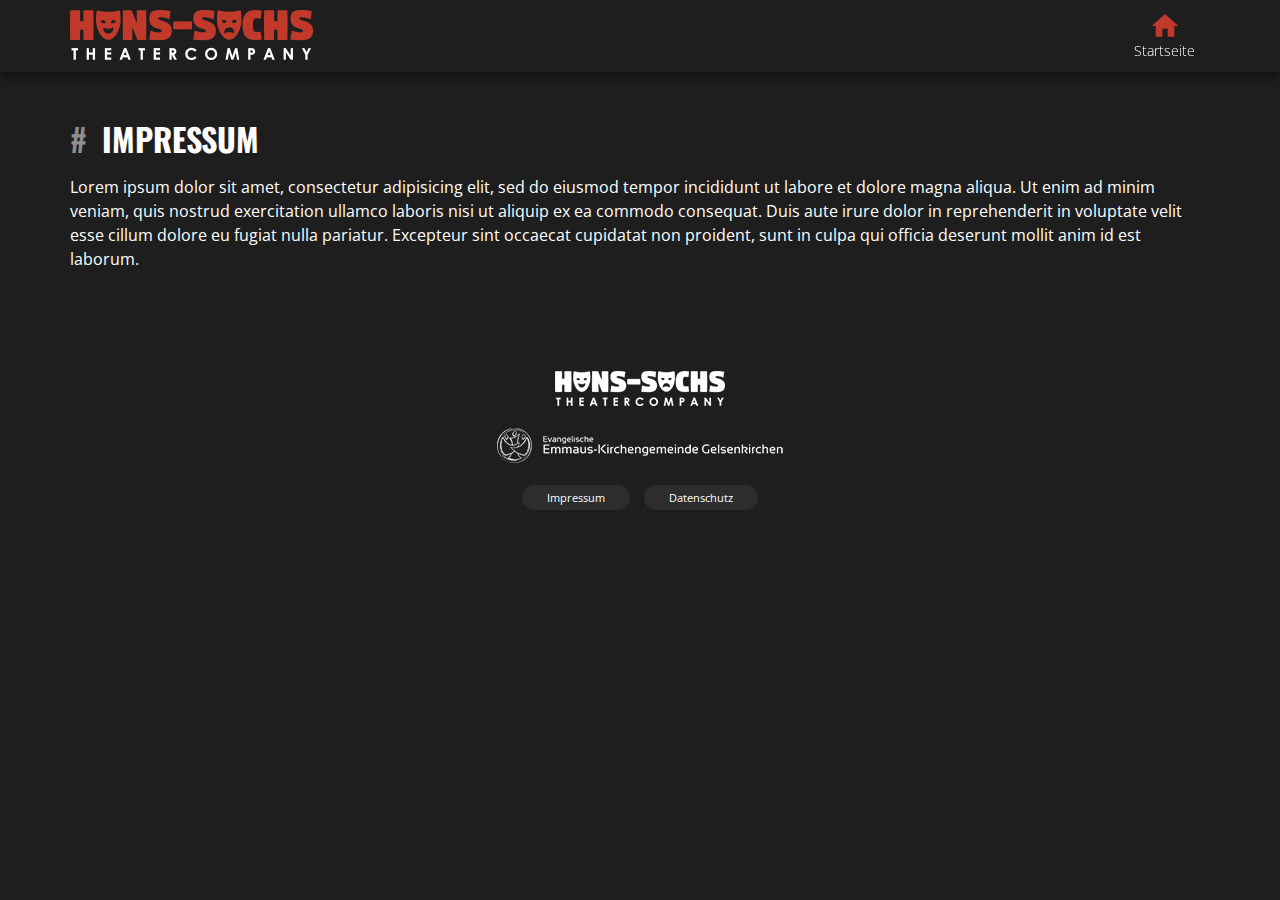
<file: docs/legal.htm>
<!DOCTYPE html>
  <html>
    <head>
      <!-- Meta Tags -->
      <meta charset="utf-8" />
      <title>Die Hans-Sachs Theatercompany</title>
      <meta name="description" content="Die Hans-Sachs Theatercompany ist eine Vereinigung von jungen und talentierten Menschen, welche Theaterstücke performen" />
      <meta name="viewport" content="width=device-width, initial-scale=1.0, maximum-scale=1.0, user-scalable=no">
      <link rel="icon" href="assets/img/favicon.png" />
      <link rel="manifest" href="/manifest.json" />

      <!-- Mobile Meta Tags -->
      <meta name="mobile-web-app-capable" content="yes">
      <meta name="apple-mobile-web-app-capable" content="yes">
      <meta name="application-name" content="Hans-Sachs Theatercompany">
      <meta name="apple-mobile-web-app-title" content="Hans-Sachs Theatercompany">
      <meta name="theme-color" content="#c0392a">
      <meta name="msapplication-navbutton-color" content="#c0392a">
      <meta name="apple-mobile-web-app-status-bar-style" content="black-translucent">
      <meta name="msapplication-starturl" content="/">

      <link rel="icon" type="image/png" sizes="192x192" href="assets/img/icon_192.png">
      <link rel="apple-touch-icon" type="image/png" sizes="192x192" href="assets/img/icon_192.png">
      <link rel="icon" type="image/png" sizes="144x144" href="assets/img/icon_144.png">
      <link rel="apple-touch-icon" type="image/png" sizes="144x144" href="assets/img/icon_144.png">
      <link rel="icon" type="image/png" sizes="96x96" href="assets/img/icon_96.png">
      <link rel="apple-touch-icon" type="image/png" sizes="96x96" href="assets/img/icon_96.png">
      <link rel="icon" type="image/png" sizes="72x72" href="assets/img/icon_72.png">
      <link rel="apple-touch-icon" type="image/png" sizes="72x72" href="assets/img/icon_72.png">
      <link rel="icon" type="image/png" sizes="48x48" href="assets/img/icon_48.png">
      <link rel="apple-touch-icon" type="image/png" sizes="48x48" href="assets/img/icon_48.png">

      <!-- Styles -->
      <link rel="stylesheet" href="assets/css/reset.css" />
      <link href="https://fonts.googleapis.com/icon?family=Material+Icons" rel="stylesheet">
      <link rel="stylesheet" href="assets/css/grid.css" />
      <link rel="stylesheet" href="assets/css/style.css" />
      <link rel="stylesheet" href="assets/css/mobile.css" />

      <!-- Scripts -->
      <script src="https://ajax.googleapis.com/ajax/libs/jquery/3.2.1/jquery.min.js"></script>
      <script src="assets/js/headerFix.js"></script>
    </head>
    <body>
      <div class="header-fix"></div>
      <header>
        <div class="wrapper">
          <div class="logo">
            <a href="index.htm"><img src="assets/img/logo.png" alt="Hans-Sachs Theatercompany Logo" /></a>
          </div>
          <nav is-mobile="false">
            <a href="index.htm#">
              <div class="item">
                <div class="icon"><i class="material-icons">home</i></div>
                <div class="text">Startseite</div>
              </div>
            </a>
          </nav>
          <nav is-mobile="true">
            <a href="index.htm#">
              <div class="item">
                <div class="icon"><i class="material-icons">home</i></div>
                <div class="text">Startseite</div>
              </div>
            </a>
          </nav>
        </div>
      </header>

      <section data-section="content-box">
        <div class="wrapper">
          <div class="grid-col-12">
            <h1 id="about">Impressum</h1>
          </div>
        </div>
        <div class="wrapper">
          <div class="grid-col-12">
            <p>Lorem ipsum dolor sit amet, consectetur adipisicing elit, sed do eiusmod tempor incididunt ut labore et dolore magna aliqua. Ut enim ad minim veniam, quis nostrud exercitation ullamco laboris nisi ut aliquip ex ea commodo consequat. Duis aute irure dolor in reprehenderit in voluptate velit esse cillum dolore eu fugiat nulla pariatur. Excepteur sint occaecat cupidatat non proident, sunt in culpa qui officia deserunt mollit anim id est laborum.</p>
          </div>
        </div>
      </section>

      <footer>
        <div class="wrapper">
          <div class="footer-content grid-col-12">
            <img src="assets/img/logo_w.png" class="logo" alt="Hans-Sachs Theatercompany" /><br />
            <img src="assets/img/logo_emmaus_w.png" class="logo" alt="Hans-Sachs Theatercompany" /><br />
            <a href="legal.htm">Impressum</a> <a href="security.htm">Datenschutz</a>
          </div>
        </div>
      </footer>
    </body>
  </html>
</file>
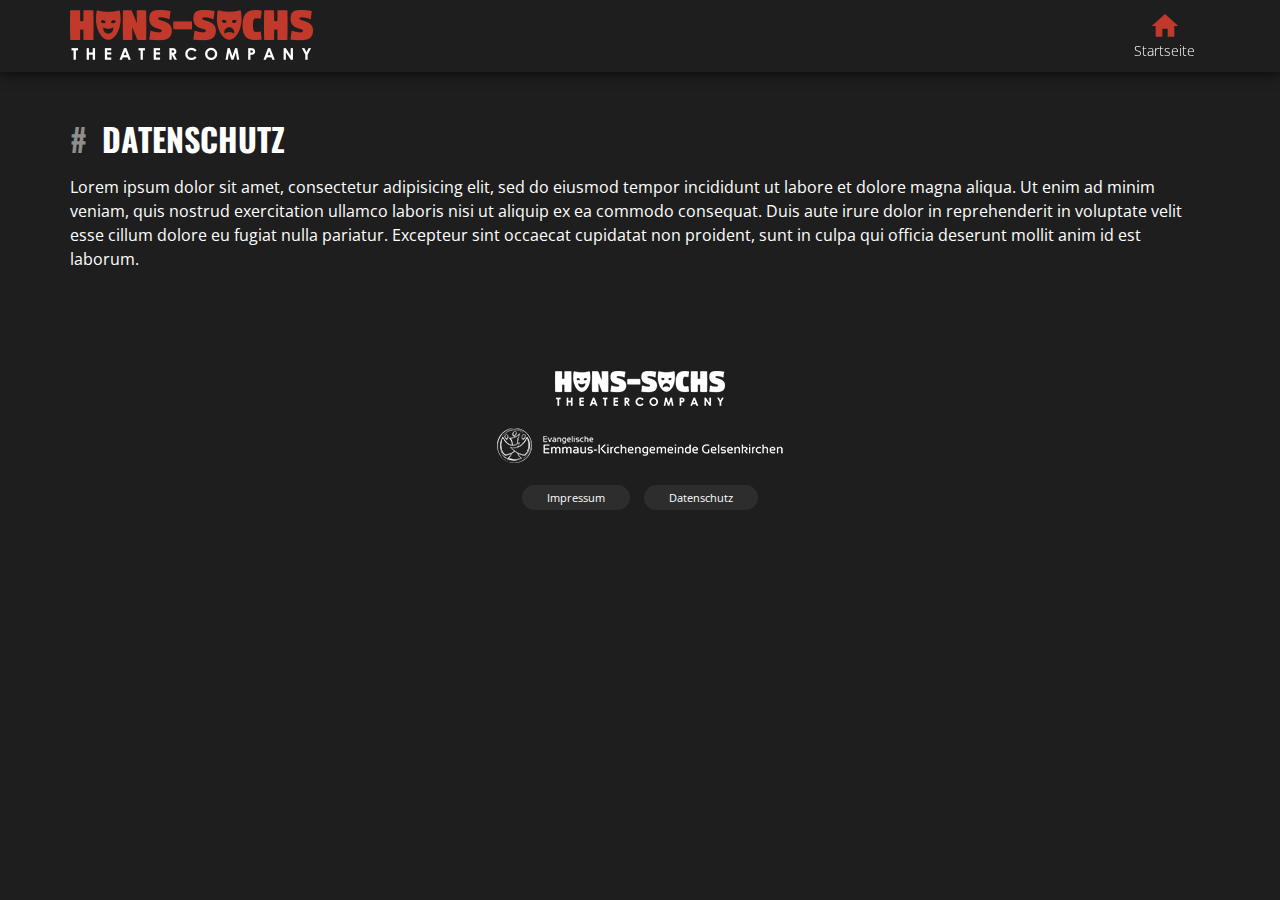
<file: docs/security.htm>
<!DOCTYPE html>
  <html>
    <head>
      <!-- Meta Tags -->
      <meta charset="utf-8" />
      <title>Die Hans-Sachs Theatercompany</title>
      <meta name="description" content="Die Hans-Sachs Theatercompany ist eine Vereinigung von jungen und talentierten Menschen, welche Theaterstücke performen" />
      <meta name="viewport" content="width=device-width, initial-scale=1.0, maximum-scale=1.0, user-scalable=no">
      <link rel="icon" href="assets/img/favicon.png" />
      <link rel="manifest" href="/manifest.json" />

      <!-- Mobile Meta Tags -->
      <meta name="mobile-web-app-capable" content="yes">
      <meta name="apple-mobile-web-app-capable" content="yes">
      <meta name="application-name" content="Hans-Sachs Theatercompany">
      <meta name="apple-mobile-web-app-title" content="Hans-Sachs Theatercompany">
      <meta name="theme-color" content="#c0392a">
      <meta name="msapplication-navbutton-color" content="#c0392a">
      <meta name="apple-mobile-web-app-status-bar-style" content="black-translucent">
      <meta name="msapplication-starturl" content="/">

      <link rel="icon" type="image/png" sizes="192x192" href="assets/img/icon_192.png">
      <link rel="apple-touch-icon" type="image/png" sizes="192x192" href="assets/img/icon_192.png">
      <link rel="icon" type="image/png" sizes="144x144" href="assets/img/icon_144.png">
      <link rel="apple-touch-icon" type="image/png" sizes="144x144" href="assets/img/icon_144.png">
      <link rel="icon" type="image/png" sizes="96x96" href="assets/img/icon_96.png">
      <link rel="apple-touch-icon" type="image/png" sizes="96x96" href="assets/img/icon_96.png">
      <link rel="icon" type="image/png" sizes="72x72" href="assets/img/icon_72.png">
      <link rel="apple-touch-icon" type="image/png" sizes="72x72" href="assets/img/icon_72.png">
      <link rel="icon" type="image/png" sizes="48x48" href="assets/img/icon_48.png">
      <link rel="apple-touch-icon" type="image/png" sizes="48x48" href="assets/img/icon_48.png">

      <!-- Styles -->
      <link rel="stylesheet" href="assets/css/reset.css" />
      <link href="https://fonts.googleapis.com/icon?family=Material+Icons" rel="stylesheet">
      <link rel="stylesheet" href="assets/css/grid.css" />
      <link rel="stylesheet" href="assets/css/style.css" />
      <link rel="stylesheet" href="assets/css/mobile.css" />

      <!-- Scripts -->
      <script src="https://ajax.googleapis.com/ajax/libs/jquery/3.2.1/jquery.min.js"></script>
      <script src="assets/js/headerFix.js"></script>
    </head>
    <body>
      <div class="header-fix"></div>
      <header>
        <div class="wrapper">
          <div class="logo">
            <a href="index.htm"><img src="assets/img/logo.png" alt="Hans-Sachs Theatercompany Logo" /></a>
          </div>
          <nav is-mobile="false">
            <a href="index.htm#">
              <div class="item">
                <div class="icon"><i class="material-icons">home</i></div>
                <div class="text">Startseite</div>
              </div>
            </a>
          </nav>
          <nav is-mobile="true">
            <a href="index.htm#">
              <div class="item">
                <div class="icon"><i class="material-icons">home</i></div>
                <div class="text">Startseite</div>
              </div>
            </a>
          </nav>
        </div>
      </header>

      <section data-section="content-box">
        <div class="wrapper">
          <div class="grid-col-12">
            <h1 id="about">Datenschutz</h1>
          </div>
        </div>
        <div class="wrapper">
          <div class="grid-col-12">
            <p>Lorem ipsum dolor sit amet, consectetur adipisicing elit, sed do eiusmod tempor incididunt ut labore et dolore magna aliqua. Ut enim ad minim veniam, quis nostrud exercitation ullamco laboris nisi ut aliquip ex ea commodo consequat. Duis aute irure dolor in reprehenderit in voluptate velit esse cillum dolore eu fugiat nulla pariatur. Excepteur sint occaecat cupidatat non proident, sunt in culpa qui officia deserunt mollit anim id est laborum.</p>
          </div>
        </div>
      </section>

      <footer>
        <div class="wrapper">
          <div class="footer-content grid-col-12">
            <img src="assets/img/logo_w.png" class="logo" alt="Hans-Sachs Theatercompany" /><br />
            <img src="assets/img/logo_emmaus_w.png" class="logo" alt="Hans-Sachs Theatercompany" /><br />
            <a href="legal.htm">Impressum</a> <a href="security.htm">Datenschutz</a>
          </div>
        </div>
      </footer>
    </body>
  </html>
</file>
<file: _CODE/assets/css/grid.css>
.wrapper {
  max-width: 1140px;
  width: 90%;
  margin: 0 auto;
}
</file>
<file: _CODE/assets/css/style.css>
/* Fonts */
@import url('https://fonts.googleapis.com/css?family=Open+Sans:300,400,600|Oswald:400,700');
/*
font-family: 'Open Sans', sans-serif;
font-family: 'Oswald', sans-serif;
*/

/* Styles */
body {
  background: #1e1e1e;
  font-family: 'Open Sans', sans-serif;
  font-size: 16px;
}

/* HEADER */
header {
  position: fixed;
  left: 0px;
  right: 0px;
  top: 0px;
  z-index: 100;
  background: #1e1e1e;
  box-shadow: 0px 4px 10px rgba(0,0,0,0.5);
}
header .wrapper {
  display: flex;
}
header .logo {
  flex: 1;
  margin: 10px 0;
}
header nav[is-mobile="false"] {
  display: block;
}
header nav[is-mobile="true"] {
  display: none;
}
header nav .item {
  float: left;
  padding: 10px 15px;
  transition: opacity 0.2s ease;
}
header nav .item:hover {
  opacity: 0.5;
}
header nav .item.active .icon {
  color: #c0392a;
  opacity: 1;
}
header nav .item .icon {
  text-align: center;
  opacity: 0.25;
  color: #fff;
}
header nav .item .icon .material-icons {
  font-size: 32px;
}
header nav .item .text {
  font-weight: 300;
  color: #fff;
  font-size: 14px;
}
.mobile-offcanvas {
  position: fixed;
  z-index: 101;
  top: 0px;
  left: 0px;
  right: 0px;
  bottom: 0px;
  background: #1e1e1e;
  display:none;
  opacity: 0;
  justify-content:center;
  align-items:center;
}
.mobile-offcanvas.show {
  display: flex !important;
}
.mobile-offcanvas nav {
  width: 200px;
}
.mobile-offcanvas nav hr {
  border: 0;
  background: rgba(255,255,255,0.5);
  margin: 0 auto;
  width: 80px;
  height: 2px;
  margin-top: 15px;
  margin-bottom: 15px;
}
.mobile-offcanvas nav .item {
  padding: 20px 0px;
  transition: opacity 0.2s ease;
}
.mobile-offcanvas nav .item:hover {
  opacity: 0.5;
}
.mobile-offcanvas nav .item.active .icon {
  color: #c0392a;
  opacity: 1;
}
.mobile-offcanvas nav .item .icon {
  text-align: center;
  opacity: 0.25;
  color: #fff;
}
.mobile-offcanvas nav .item .icon .material-icons {
  font-size: 32px;
}
.mobile-offcanvas nav .item .text {
  font-weight: 300;
  text-align: center;
  color: #fff;
  font-size: 14px;
}

/* JUMBOTRON */
section[data-section="jumbotron"] {
  background: #222;
  background-position: center;
  background-size: cover;
}
section[data-section="jumbotron"] .content {
  padding: 50px 0px;
  padding-top: 250px;
  color: #fff;
}
section[data-section="jumbotron"] .content h6 {
  font-family: 'Oswald', sans-serif;
  text-transform: uppercase;
  opacity: 0.6;
  font-weight: bold;
  margin-bottom: 10px;
}
section[data-section="jumbotron"] .content h1 {
  font-size: 2em;
  font-weight: 300;
}
section[data-section="jumbotron"] .content p {
  line-height: 1.5;
  margin-bottom: 10px;
}
section[data-section="jumbotron"] .content button {
  background: #fff;
  color: #000;
  font-size: 14px;
  padding: 7px 20px;
  border-radius: 40px;
  border: 2px solid #fff;
  transition: 0.2s ease all;
} 
section[data-section="jumbotron"] .content button:hover {
  background: transparent;
  color: #fff;
  cursor: pointer;
}

/* FOOTER */
footer {
  background: cyan;
}
</file>
<file: _CODE/assets/css/mobile.css>
@media screen and (max-width: 480px) {
  /* Mobile Only CSS */
}
@media screen and (max-width: 870px) {  
  header nav[is-mobile="false"] {
    display: none;
  }  
  header nav[is-mobile="true"] {
    display: block;
  }
}
</file>
<file: docs/assets/css/grid.css>
.wrapper {
  max-width: 1140px;
  width: 90%;
  margin: 0 auto;
}
</file>
<file: docs/assets/css/style.css>
/* Fonts */
@import url('https://fonts.googleapis.com/css?family=Open+Sans:300,400,600|Oswald:400,700');
/*
font-family: 'Open Sans', sans-serif;
font-family: 'Oswald', sans-serif;
*/
/* Box Model Fix */
html {
  box-sizing: border-box;
}
*,
*:before,
*:after {
  box-sizing: inherit;
}
/* Styles */
body {
  background: #1e1e1e;
  font-family: 'Open Sans', sans-serif;
  font-size: 16px;
}
*:focus {
  outline: 0;
}
/* HEADER */
header {
  position: fixed;
  left: 0px;
  right: 0px;
  top: 0px;
  z-index: 100;
  background: #1e1e1e;
  box-shadow: 0px 4px 10px rgba(0, 0, 0, 0.5);
}
header .wrapper {
  display: flex;
}
header .logo {
  flex: 1;
  margin: 10px 0;
}
header nav[is-mobile="false"] {
  display: block;
}
header nav[is-mobile="true"] {
  display: none;
}
header nav .item {
  float: left;
  padding: 10px 15px;
  transition: opacity 0.2s ease;
}
header nav .item .icon {
  text-align: center;
  color: #c0392a;
}
header nav .item .icon .material-icons {
  font-size: 32px;
}
header nav .item .text {
  font-weight: 300;
  color: #fff;
  font-size: 14px;
}
header nav .item:hover {
  opacity: 0.5;
}
/* Mobile Only */
.mobile-offcanvas {
  position: fixed;
  z-index: 101;
  top: 0px;
  left: 0px;
  right: 0px;
  bottom: 0px;
  background: #1e1e1e;
  display: none;
  opacity: 0;
  justify-content: center;
  align-items: center;
}
.mobile-offcanvas.show {
  display: flex !important;
}
.mobile-offcanvas nav {
  width: 200px;
  /* Weird Underline Fix */
}
.mobile-offcanvas nav * {
  text-decoration: none;
}
.mobile-offcanvas hr {
  border: 0;
  background: rgba(255, 255, 255, 0.5);
  margin: 0 auto;
  width: 80px;
  height: 2px;
  margin-top: 15px;
  margin-bottom: 15px;
}
.mobile-offcanvas .item {
  padding: 20px 0px;
  transition: opacity 0.2s ease;
}
.mobile-offcanvas .item:hover {
  opacity: 0.5;
}
.mobile-offcanvas .item .icon {
  text-align: center;
  color: #c0392a;
}
.mobile-offcanvas .item .icon.close {
  color: rgba(255, 255, 255, 0.25);
}
.mobile-offcanvas .item .icon .material-icons {
  font-size: 32px;
}
.mobile-offcanvas .item .text {
  font-weight: 300;
  text-align: center;
  color: #fff;
  font-size: 14px;
}
/* JUMBOTRON */
section[data-section="jumbotron"] {
  background: #222;
  margin-bottom: 25px;
  background-position: center;
  background-size: cover;
}
section[data-section="jumbotron"] .content {
  padding: 50px 0px;
  padding-top: 250px;
  color: #fff;
}
section[data-section="jumbotron"] .content h6 {
  font-family: 'Oswald', sans-serif;
  text-transform: uppercase;
  opacity: 0.6;
  font-weight: bold;
  margin-bottom: 10px;
}
section[data-section="jumbotron"] .content h1 {
  font-size: 2em;
  font-weight: 300;
}
section[data-section="jumbotron"] .content p {
  line-height: 1.5;
  margin-bottom: 10px;
}
section[data-section="jumbotron"] .content button {
  background: #fff;
  color: #000;
  font-size: 14px;
  padding: 7px 20px;
  border-radius: 40px;
  border: 2px solid #fff;
  transition: 0.2s ease all;
}
section[data-section="jumbotron"] .content button:hover {
  background: transparent;
  color: #fff;
  cursor: pointer;
}
/* DEFAULT CONTENT BOX */
section[data-section="content-box"] {
  padding: 50px 0px;
}
section[data-section="content-box"] h1 {
  font-size: 2em;
  color: #fff;
  font-family: 'Oswald', sans-serif;
  margin-bottom: 20px;
  text-transform: uppercase;
}
section[data-section="content-box"] h1:before {
  content: "#";
  margin-right: 15px;
  color: rgba(255, 255, 255, 0.5);
}
section[data-section="content-box"] img.fullwidth {
  max-width: calc(100% - 20px);
  margin-right: 20px;
}
section[data-section="content-box"] p {
  line-height: 1.5;
  color: #fff;
}
section[data-section="content-box"] p:not(:last-child) {
  margin-bottom: 25px;
}
section[data-section="content-box"] img {
  max-width: 100%;
}
section[data-section="content-box"] .table {
  width: 100%;
}
section[data-section="content-box"] .table .row {
  display: grid;
  grid-template-columns: 20% 80%;
  transition: 0.2s ease background;
}
section[data-section="content-box"] .table .row .item {
  color: #fff;
  padding: 10px;
  border-bottom: 1px solid rgba(255, 255, 255, 0.2);
}
section[data-section="content-box"] .table .row.thead .item {
  font-weight: 600;
  border-bottom: 2px solid rgba(255, 255, 255, 0.4);
}
section[data-section="content-box"] .table .row:not(.thead):hover {
  background: rgba(255, 255, 255, 0.075);
}
section[data-section="content-box"] form .form-item label {
  display: block;
  color: #fff;
  font-size: 0.7em;
  font-weight: 600;
  margin-bottom: 10px;
}
section[data-section="content-box"] form .form-item input[type="email"],
section[data-section="content-box"] form .form-item input[type="text"],
section[data-section="content-box"] form .form-item textarea {
  display: block;
  border: 2px solid rgba(255, 255, 255, 0.07);
  background: transparent;
  padding: 7px;
  border-radius: 5px;
  width: 100%;
  text-decoration: none;
  font-size: 0.8em;
  color: #fff;
  transition: 0.2s ease all;
}
section[data-section="content-box"] form .form-item input[type="email"]:focus,
section[data-section="content-box"] form .form-item input[type="text"]:focus,
section[data-section="content-box"] form .form-item textarea:focus {
  border-color: #c0392a;
}
section[data-section="content-box"] form .form-item input[type="submit"] {
  display: block;
  background: rgba(255, 255, 255, 0.07);
  padding: 7px 25px;
  border-radius: 50px;
  text-decoration: none;
  font-size: 0.8em;
  color: #fff;
  margin: 0px 5px;
  transition: 0.2s ease all;
  border: 0px;
}
section[data-section="content-box"] form .form-item input[type="submit"]:hover {
  background: #c0392a;
  cursor: pointer;
}
section[data-section="content-box"] form .form-item input[type="submit"]:active {
  background: #962d21;
}
section[data-section="content-box"] form .form-item .help-text {
  margin-top: 10px;
  color: rgba(255, 255, 255, 0.5);
  width: 90%;
  max-width: 500px;
  font-size: 0.7em;
}
section[data-section="content-box"] form .form-item:not(:last-child) {
  margin-bottom: 25px;
}
.image-grid {
  text-align: center;
}
/* FOOTER */
footer {
  padding: 50px 0px;
  color: #fff;
}
footer .footer-content {
  flex: 1;
  text-align: center;
}
footer .footer-content .logo {
  display: inline-block;
  margin-bottom: 20px;
}
footer .footer-content a {
  display: inline-block;
  background: rgba(255, 255, 255, 0.07);
  padding: 7px 25px;
  border-radius: 50px;
  text-decoration: none;
  font-size: 0.7em;
  color: #fff;
  margin: 0px 5px;
  transition: 0.2s ease all;
}
footer .footer-content a:hover {
  background: rgba(255, 255, 255, 0.14);
  cursor: pointer;
}
</file>
<file: docs/assets/css/mobile.css>
@media screen and (max-width: 480px) {
  /* Mobile Only CSS */
}
@media screen and (max-width: 870px) {  
  header nav[is-mobile="false"] {
    display: none;
  }  
  header nav[is-mobile="true"] {
    display: block;
  }
}
</file>
